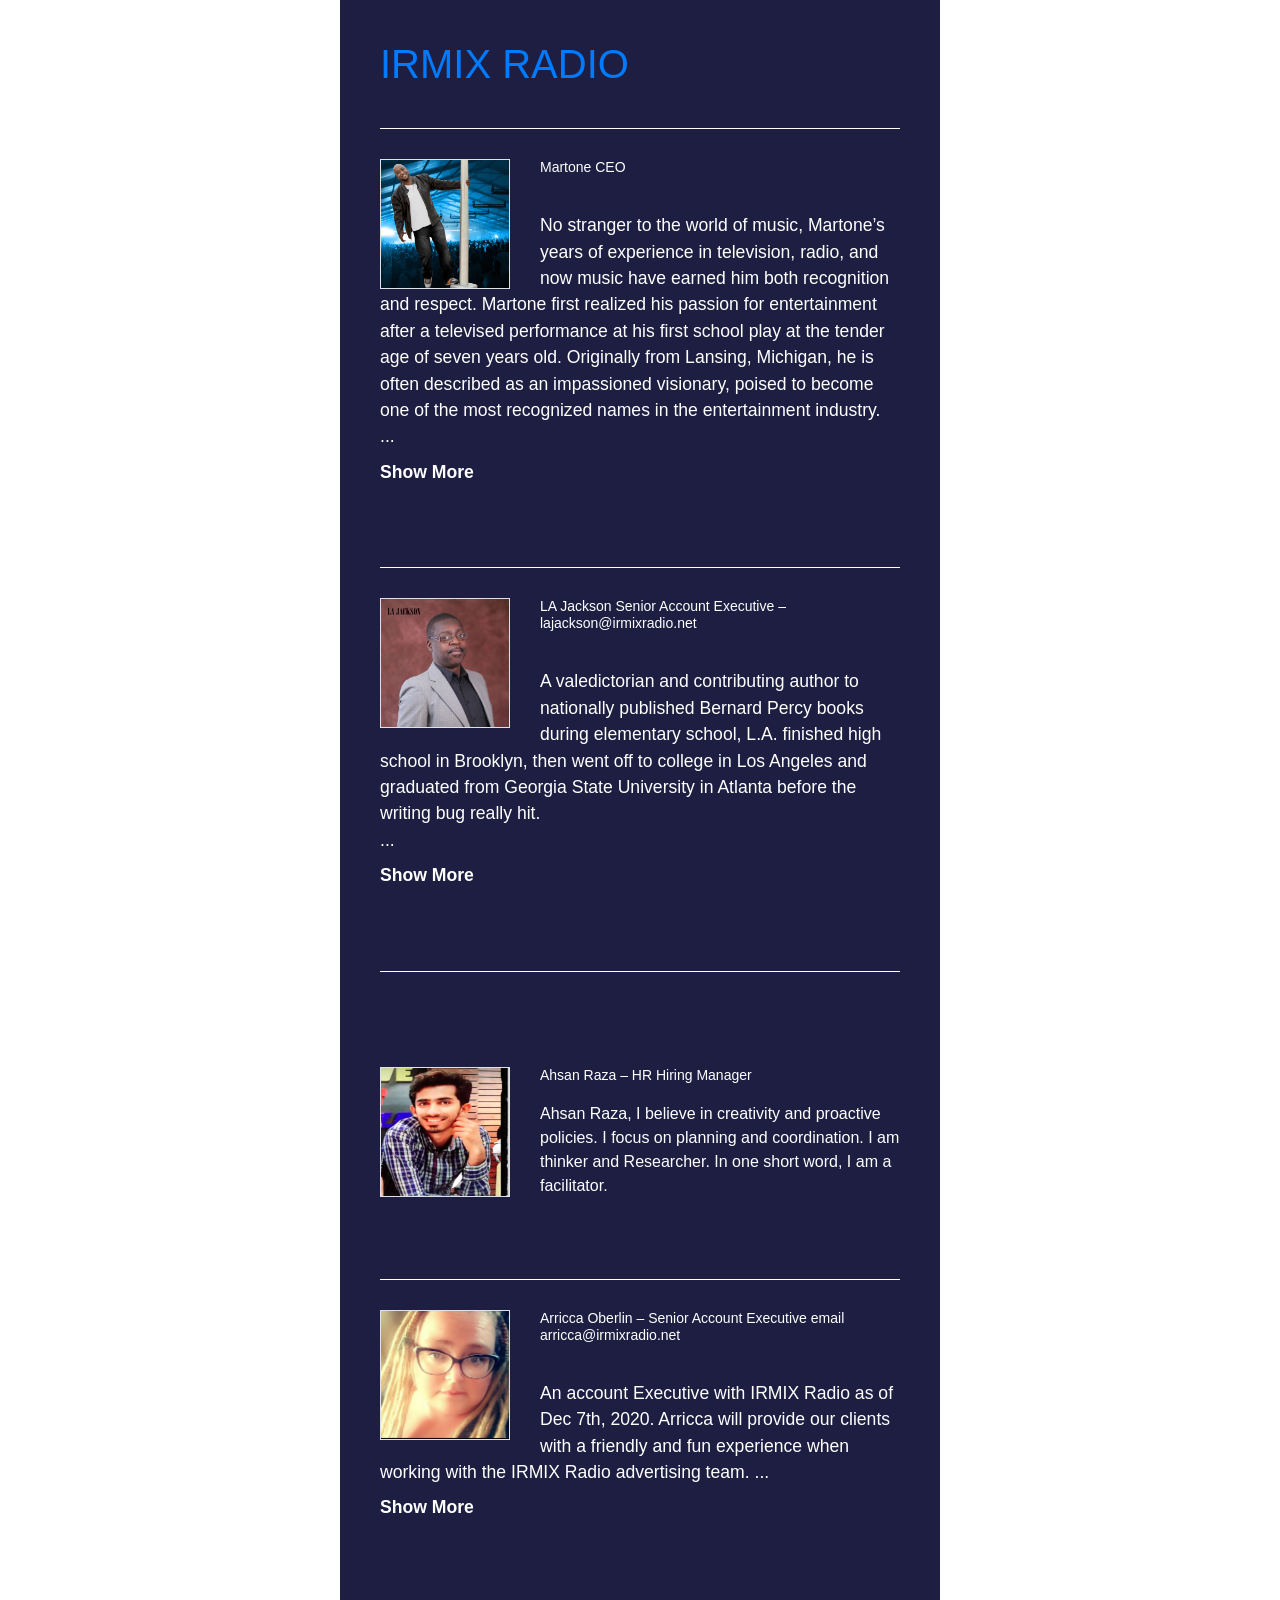
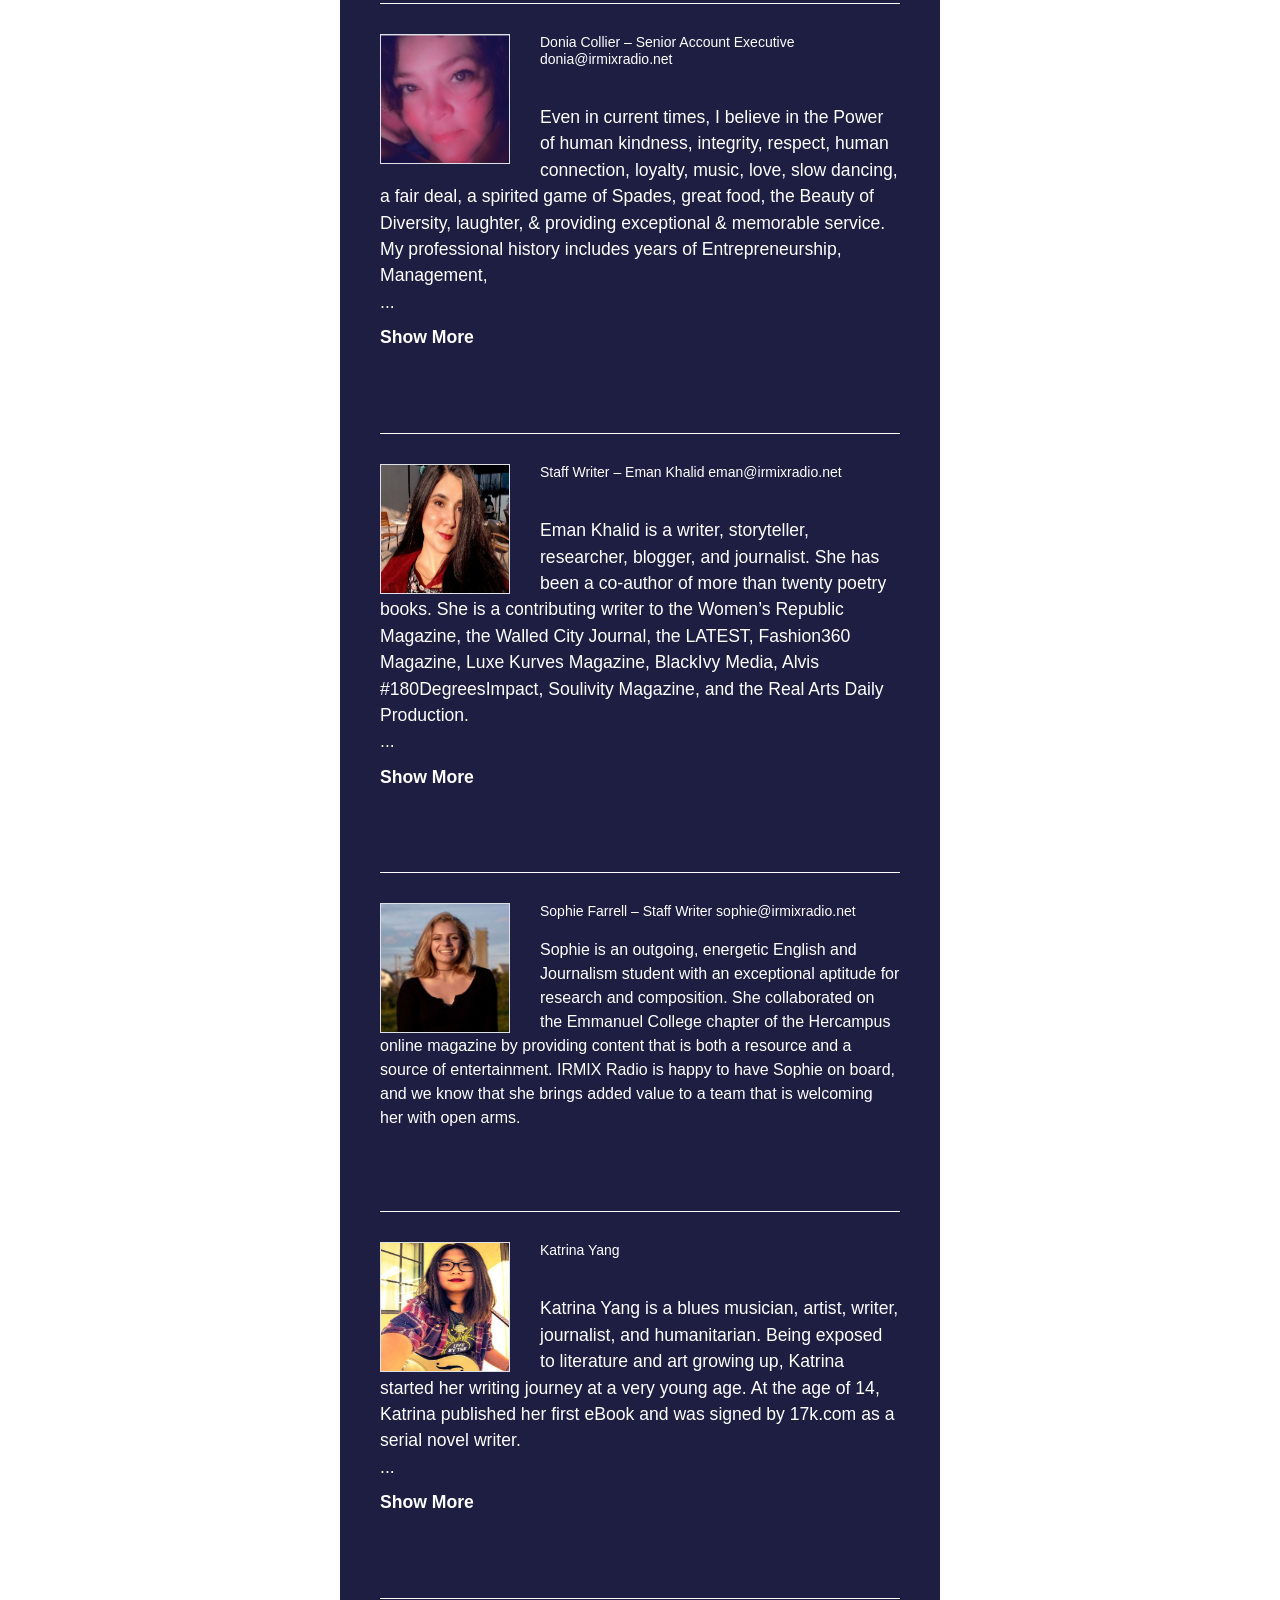
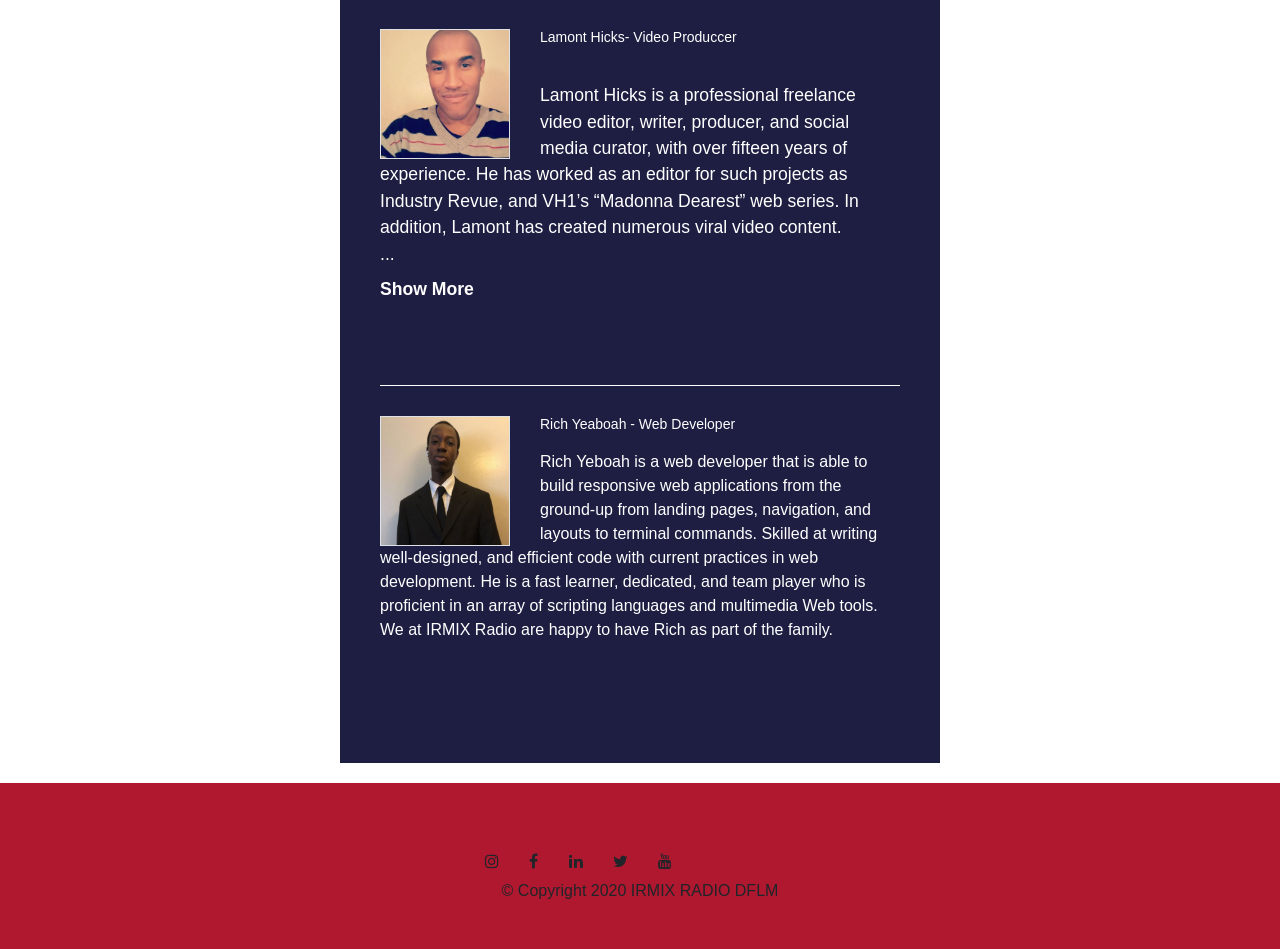
<file: index.html>
<!doctype html>
<html>
<head>
<meta charset="utf-8">
<title>Untitled Document</title>
	<script src="https://code.jquery.com/jquery-1.12.4.min.js"></script>
	<link rel="stylesheet" href="default.css">
	<script src="https://code.jquery.com/jquery-1.12.4.min.js"></script>
	<link rel="stylesheet" href="https://cdnjs.cloudflare.com/ajax/libs/font-awesome/4.7.0/css/font-awesome.min.css">
	<script src="https://code.jquery.com/jquery-3.3.1.slim.min.js" integrity="sha384-q8i/X+965DzO0rT7abK41JStQIAqVgRVzpbzo5smXKp4YfRvH+8abtTE1Pi6jizo" crossorigin="anonymous"></script>
	<script src="https://cdnjs.cloudflare.com/ajax/libs/popper.js/1.14.7/umd/popper.min.js" integrity="sha384-UO2eT0CpHqdSJQ6hJty5KVphtPhzWj9WO1clHTMGa3JDZwrnQq4sF86dIHNDz0W1" crossorigin="anonymous"></script>
	<script src="https://stackpath.bootstrapcdn.com/bootstrap/4.3.1/js/bootstrap.min.js" integrity="sha384-JjSmVgyd0p3pXB1rRibZUAYoIIy6OrQ6VrjIEaFf/nJGzIxFDsf4x0xIM+B07jRM" crossorigin="anonymous"></script>
	<link rel="stylesheet" href="https://stackpath.bootstrapcdn.com/bootstrap/4.3.1/css/bootstrap.min.css" integrity="sha384-ggOyR0iXCbMQv3Xipma34MD+dH/1fQ784/j6cY/iJTQUOhcWr7x9JvoRxT2MZw1T" crossorigin="anonymous">
	<style type="text/css">
<style>
body {background-color:#a08ea0;}
    .showmore {
  font-size: 1.1em;
  margin-top: 1.5em;
}

.showmore .more, .showmore.show .dots {
  display: none
}

.showmore.show .more {
  display: inline
}

.showmore a {
  cursor: pointer;
  display: block;
  margin-top: 0.5em;
  margin-bottom: 1em;
  font-weight: bold;
}
	
</style>
</head>
<body>


	
<div id="page" class="container">
		<div id="content">
			<div id="box1">
				<h1 class="title"><a href="#">IRMIX RADIO</a></h1>
			</div>
			<div>
				<ul class="style1">
					
					
					<!-- MARTONE-->
					<li class="seven" id="seven">
						<h3><em><img src="Martone.jpg" alt="" width="130" height="130" class="alignleft border" /></em>Martone CEO</h3>
						<p class="showmore">No stranger to the world of music, Martone’s years of experience in television, radio, and now music have earned him both recognition and respect. Martone first realized his passion for entertainment after a televised performance at his first school play at the tender age of seven years old. Originally from Lansing, Michigan, he is often described as an impassioned visionary, poised to become one of the most recognized names in the entertainment industry. 
							 <br>
							<span class="dots">...</span><span class="more">
							The positive feedback from the audience at a young age, no doubt helped to cement his determination to succeed. At the age of 13 years old, Martone became one of the youngest television producers/directors at Continental Cablevision public access producer’s course and produced his very own music video program called Video Control. Video Control aired on channel 37 Monday nights at 10:00 p.m. for 13 seasons. During that time, Martone had the opportunity to interview such celebrities as Will Smith, Queen Latifah, En Vogue, Vanilla Ice, Public Enemy, UNV, and many more. Soon after the conclusion of Video Control, Martone moved to Detroit, Michigan to pursue his passion and further his education in television production and graduated from Specs Howard School of Media Arts. From there he wanted to take his career in television to a higher level, sadly due to the economic downturn of 2008, it was not meant to be. 

						Initially, the song had been scheduled for release on March 1, 2019, but due to the success of Good Love, he did not want to interfere with the promotion of that song. So, Love Out Loud was released on May 31, 2019, to critical acclaim. On November 21, 2019, Martone won The Silver Medal Award for Outstanding Achievement with the Erogenous Zone album in the Electronic Dance Music category. On March 17, 2020, Martone was nominated for a Detroit Music Award for Outstanding Electronic Recording Erogenous Zone. Due to COVID-19, Martone did not attend the awards ceremony. Due to the worldwide pandemic, and the social unrest of 2020, Martone was unable to perform due to social distancing, and mandatory shutdowns. Later in the year, a few people had started planting the seed asking when and if he was going to bring the radio station back. “I knew that I wanted to do it, but it has to be done the right way, it needs to be bigger and better than before.”On October 27, 2020, Martone incorporated IRMIX Radio, LLC and set a relaunch date of Monday, March 1, 2021, exactly eight years to the day when IRMIX Radio premiered the first time. Upon the relaunch of IRMIX Radio in March 2021, listeners can expect to be able to stream the station anywhere in the world through IRMIX Radio’s website, a ROKU television app, and a monthly magazine that will be available for order only upon demand. The station will still offer the initial staples of the terrestrial programming but seeks to add high-quality talk shows and seeks to serve as a one-stop-shop for all thing’s entertainment and more.“It is my mission to create a legacy that will last beyond me, IRMIX Radio is here to stay.”
							</span>
						<a>Show More</a></p>
					</li>
					<!-- MARTONE END -->
					
					
					
					
					<!-- LA Jackson-->
					<li class="eight" id="eight">
						<h3><em><img src="LA Jackson.jpg" alt="" width="130" height="130" class="alignleft border" /></em>LA Jackson Senior Account Executive – lajackson@irmixradio.net</h3>
						<p class="showmore">A valedictorian and contributing author to nationally published Bernard Percy books during elementary school, L.A. finished high school in Brooklyn, then went off to college in Los Angeles and graduated from Georgia State University in Atlanta before the writing bug really hit.  
							 <br>
							<span class="dots">...</span><span class="more">
							An internship led to a 10-year marketing job with CBS Records/Sony Music, where L.A. worked with almost every act on the record label, implemented dozens of sales/marketing campaigns, received numerous gold/platinum albums, awards, and traveled throughout the U.S., Canada, and Jamaica attending industry events. Becoming a recording studio owner, audiovisual technician, and manager for a global audiovisual company, L.A. now owns media company MKM Multimedia Works and in 2001, executive-produced the Million Mom March’s Atlanta Artists Against Gun Violence compilation CD, which featured top Atlanta based recording acts. In 2002, L.A. secured an international commercial with The GAP for Grammy-winning Arrested Development’s Baba Oje. Additional projects and music-related books are currently underway, as L.A. initiates his ‘6 books in 5 years’ plan, starting with MUSICOLOGY 2101: A QUICK START GUIDE TO MUSIC ‘BIZ’ HISTORY now available on Amazon.

							With a clear vision of where he wants to go, L.A. is at his best working with successful people towards a unified goal. A quote that L.A. picked up from mentor/author/educator Bernard Percy (bernardpercy.com) is: “Everything turns out right in the end – if it isn’t right, it isn’t the end.” Follow L.A. Jackson at www.facebook.com/damusicmonLA is very excited to be apart of the IRMIX Radio team and is looking forward to sharing his knowledge and experience to tap into its unlimited potential and growth.

							</span>
						<a>Show More</a></p>
					</li>
					<!-- LA Jackson END -->
					
					
					<li></li>
					
					<!-- AHSAN -->
					<li class="first">
						<h3><em><img src="Ahsan Raza.png" alt="" width="130" height="130" class="alignleft border" /></em>Ahsan Raza – HR Hiring Manager </h3>
						<p>Ahsan Raza, I believe in creativity and proactive policies. I focus on planning and coordination. I am thinker and Researcher. In one short word, I am a facilitator.</p>
					</li>
					<!-- AHSAN END -->
					
					<!-- ARRICCAN -->
					<li>
						<h3><em><img src="Arricca Oberlin.jpg" alt="" width="130" height="130" class="alignleft border" /></em>Arricca Oberlin – Senior Account Executive email arricca@irmixradio.net</h3>
						<p class="showmore">An account Executive with IRMIX Radio as of Dec 7th, 2020. Arricca will provide our clients with a friendly and fun experience when working with the IRMIX Radio advertising team.  
							<span class="dots">...</span><span class="more">Arricca looks forward to making an abundance of new friends. In New York, Arricca was a member of the Calcium Fire Department Auxiliary. She did fundraising for the department, along with assisting in emergency situations. Arricca previously worked in management and sales for many national companies. “I am excited to dedicate my future to IRMIX Radio and our clients. I am passionate about making lifetime connections. ” She said.</span>
						 <a>Show More</a>
						</p>
		
					</li>
					<!-- ARRICCAN END -->
					
					<!--DONIA-->
					<li class="third" id="third">
						<h3><em><img src="Donia 2 Collier.jpg" alt="" width="130" height="130" class="alignleft border" /></em>Donia Collier – Senior Account Executive donia@irmixradio.net</h3>
						<p class="showmore">Even in current times, I believe in the Power of human kindness, integrity, respect, human connection, loyalty, music, love, slow dancing, a fair deal, a spirited game of Spades, great food, the Beauty of Diversity, laughter, & providing exceptional & memorable service. My professional history includes years of Entrepreneurship, Management, 
							 <br>
							<span class="dots">...</span><span class="more">
							& Sales; an East coast Regional Buyer & Distributor; a Creative Director for an online magazine, for which I also co-authored concert reviews & took photos that were published in that same magazine; & the year 2021 will mark my 8 th year as a Registered Tax Preparer. Professional accomplishments have been accepting a position that came with the challenge of turning a company almost $1M dollars in debt into a profit-producing machine & we accomplished our goal in 10 short dynamic months. I’ve proudly accepted Top Sales certificates & plaques. Finding myself in the media pit at concerts, the excited frenzy of the crowd surrounding me & I’m capturing pictures of artists that I’ve listened to & loved for over half of my life was Incredible! Sharing backstage & open access with these legendary artists marked a proud achievement.

						Greatest memories from trade show trips as a Regional Buyer; if suitcases could only talk, honey, the stories they would tell!! Vegas, Miami Beach & New Jersey; a niche industry, where everyone encouraged everyone else to succeed. Proving it true: THERE IS ENOUGH FOR EVERYONE TO EAT. & countless moments that turned teams of strangers into fast friends. Personal accomplishments/contributions are co-coaching 4 years of girls’ youth softball; humbly serving lunches at a local homeless shelter; many years of volunteering in my children’s schools, tutoring young readers, assisting with the school store, & both Accelerated Reader & Accelerated Math. I volunteered to run a fundraiser to automate our Elementary School Library & together, those amazing children sold over $10,000 in cookie dough & popcorn, marking the most successful 1 st time Elementary fundraiser in that company’s history. I’ve had a lifelong love affair with diversity & the energy of human connection. Every day I aim to make others smile, pay random genuine compliments, hold doors open, Love My Children, Family & Friends with all my heart, make a difference in my life by making a difference in the lives of others & (in my Snoop Dogg voice) MAKE MONEY EVERY DAY! Many clients have become cherished friends & IRMIX Radio provides a platform that offers unlimited potential for growth, service & success. This Is About More Than Business; It Is About The Relationships! “People will forget what you said, People will forget what you did, but people will never forget how you made them feel.” – Maya Angelou. If music speaks to the soul & my soul’s frequency vibes on slow R&B, Baby!
						</span>
						<a>Show More</a></p>
					</li>
					<!--DONIA END-->
					
					<!--EMMA-->
					<li class="fourth" id="fourth">
						<h3><em><img src="Eman Khalid.png" alt="" width="130" height="130" class="alignleft border" /></em>Staff Writer – Eman Khalid eman@irmixradio.net</h3>
						<p class="showmore">Eman Khalid is a writer, storyteller, researcher, blogger, and journalist. She has been a co-author of more than twenty poetry books. She is a contributing writer to the Women’s Republic Magazine, the Walled City Journal, the LATEST, Fashion360 Magazine, Luxe Kurves Magazine, BlackIvy Media, Alvis #180DegreesImpact, Soulivity Magazine, and the Real Arts Daily Production. 
							 <br>
							<span class="dots">...</span><span class="more">
							Working as a Press Director for a non-profit organization named Unity for Equality, Eman Khalid is an English Language and Literature student with a profound passion for learning. Her writings mostly revolve around the topics of mental health, depression, anxiety, societal issues, history, female empowerment, emotional well-being, and spirituality. When she is not writing, you will find her reading history books, binge-watching murder documentaries on Netflix, listening to songs, stargazing, taking long walks at the beach, and capturing the beauty of nature through her camera lens.</span>
						<a>Show More</a></p>
					</li>
					<!--EMMA END -->
					
					<!--Sophie-->
					<li>
						<h3><em><img src="Sophie IRMIX Radio.JPG" alt="" width="130" height="130" class="alignleft border" /></em>Sophie Farrell – Staff Writer sophie@irmixradio.net</h3>
						<p>Sophie is an outgoing, energetic English and Journalism student with an exceptional aptitude for research and composition. She collaborated on the Emmanuel College chapter of the Hercampus online magazine by providing content that is both a resource and a source of entertainment. IRMIX Radio is happy to have Sophie on board, and we know that she brings added value to a team that is welcoming her with open arms.</p>
					</li>
					<!--Sophie END -->
					
					<!-- KATRINA-->
					<li class="fith" id="fith">
						<h3><em><img src="Katrina Yang Photo.jpg" alt="" width="130" height="130" class="alignleft border" /></em>Katrina Yang </h3>
						<p class="showmore">Katrina Yang is a blues musician, artist, writer, journalist, and humanitarian. Being exposed to literature and art growing up, Katrina started her writing journey at a very young age. At the age of 14, Katrina published her first eBook and was signed by 17k.com as a serial novel writer.
							 <br>
							<span class="dots">...</span><span class="more">
							She then traveled to Tibet, Southwest of China, Japan, Thailand, and the United Kingdom to study different music traditions and cultures while journaling her experience. In 2018, she came to the United States to pursue a bachelor's degree in fine art, majoring in Music Performance and Composition at California Institute of the Arts. During her stay, Katrina had the chance to dive deep into Hip Hop, R&B, and rap culture in the Los Angeles area. As a humanitarian, Katrina cares deeply about the ongoing crisis, social injustice, and others' welfare. In \n2018, she joined the Crisis Text Line as a crisis counselor to provide help and emotional support to people going through a hard time. In 2020, Katrina joined Coach Art as a music instructor offering free lessons to children with chronic disease. With her educational background in music and experience as a writer and humanitarian, she brings a unique perspective.</span>
						<a>Show More</a></p>
					</li>
					<!-- KATRINA END -->
					
					<!-- LAMONT-->
					<li class="six" id="six">
						<h3><em><img src="Lamont Hicks.jpg" alt="" width="130" height="130" class="alignleft border" /></em>Lamont Hicks- Video Produccer </h3>
						<p class="showmore">Lamont Hicks is a professional freelance video editor, writer, producer, and social media curator, with over fifteen years of experience. He has worked as an editor for such projects as Industry Revue, and VH1’s “Madonna Dearest” web series. In addition, Lamont has created numerous viral video content. 
							 <br>
							<span class="dots">...</span><span class="more">
							Most notably, singer Janet Jackson shared his tribute video to the victims of the Orlando massacre. Which was set to Jackson’s socially conscious song “Shoulda Known Better” from her 2015 album Unbreakable. The video was uploaded to her official YouTube channel and shared on all of her social media platforms. 
							
						Lamont also manages popular pages on the YouTube, Twitter, Instagram, and Facebook platforms. He has over 200,000+ followers across all of these platforms. Accumulating millions of views for the content that he has created and shared. Articles: Billboard write-up of Janet Jackson sharing Lamont’s content: https://www.billboard.com/articles/news/7407935/janet-jackson-orlando-shooting-video-tribute VH1’s Madonna Dearest web series(Lamont served as editor, writer, and producer on this web series)https://www.youtube.com/watch?v=69EJGAC35fo Animated content from Lamont’s personal YouTube channel(He co-wrote, produced, directed this web series, and voiced one of the main characters)https://www.youtube.com/watch?v=Fcm6icaQ2gg
							</span>
						<a>Show More</a></p>
					</li>
					<!-- LAMONT-->
					

					<!-- RICH-->
					<li>
						<h3><em><img src="Rich Yeaboah.jpg" alt="" width="130" height="130" class="alignleft border" /></em>Rich Yeaboah - Web Developer</h3>
						<p>Rich Yeboah is a web developer that is able to build responsive web applications from the ground-up from landing pages, navigation, and layouts to terminal commands. Skilled at writing well-designed, and efficient code with current practices in web development. He is a fast learner, dedicated, and team player who is proficient in an array of scripting languages and multimedia Web tools. 
						We at IRMIX Radio are happy to have Rich as part of the family. 
						</p>
					</li>
					<!-- RICH END -->
					
					
				</ul>
			</div>
		</div>
		</div>
					
	<div id="footer">
		<footer id="footer">
		<div class="container">
				<div id="social-icons" >
					<div class="container fade-in">
					<div class="row">             
						<div class="row justify-content-center">
							<div class="mass">
								<a class="btn btn-social-icon btn-instagram" href="http://google.com/"><i class="fa fa-instagram"></i></a>
								<a class="btn btn-social-icon btn-facebook" href="http://www.facebook.com/profile.php?id="><i class="fa fa-facebook"></i></a>
								<a class="btn btn-social-icon btn-linkedin" href="http://www.linkedin.com/"><i class="fa fa-linkedin"></i></a>
								<a class="btn btn-social-icon btn-twitter" href="http://twitter.com/"><i class="fa fa-twitter"></i></a>
								<a class="btn btn-social-icon btn-google" href="http://youtube.com/"><i class="fa fa-youtube"></i></a>
								</div>
								<div>
							</div>
						</div>
				   </div>
				   <div class="row justify-content-center">             
						<div class="col-auto">
							<h6>© Copyright 2020 IRMIX RADIO DFLM</h6>
						</div>
				   </div>
				</div>
					</div>  
				</div>
			</footer>
	</div>
	
<script>
document.querySelectorAll(".showmore").forEach(function (p) {
  p.querySelector("a").addEventListener("click", function () {
    p.classList.toggle("show");
    this.textContent = p.classList.contains("show") ? "Show Less" : "Show More";
  });
});
</script>

</body>
</html>
</file>
<file: default.css>
html, body {
  height: 100%;
  width: 100%;
  padding: 0;
  margin: 0;
}

body {
	margin: 0px;
	padding: 0px;
	background-color: #1b0052;
	font-family: 'Open Sans', sans-serif;
	font-size: 15pt;
	
}


h1, h2, h3 {
	margin: 0;
	padding: 0;
}

h2
{
	font-weight: 300;
	font-size: 2.50em;
}

p, ol, ul {
	margin-top: 0px;
}

p {
	line-height: 180%;
}

strong {
}

a {
	color: #FFFFFF;
}

a:hover {
	text-decoration: none;
}

a img {
	border: none;
}

img.border {
	border: 5px solid rgba(255,255,255,1);
}

img.alignleft {
	float: left;
	margin-right: 30px;
}

img.alignright {
	float: right;
}

img.aligncenter {
	margin: 0px auto;
}

hr {
	display: none;
}

#full-screen-background-image {
  z-index: -999;
  min-height: 100%;
  min-width: 1024px;
  width: 100%;
  height: auto;
  position: fixed;
  top: 0;
  left: 0;
}

#wrapper {
  position: relative;
  width: 100%;
  min-height: 600px;
  margin: 100px auto;
}

#wrapper {
	overflow: hidden;
}

.container {
	width: 1000px;
	margin: 0px auto;
}

.clearfix {
	clear: both;
}

#banner {
	margin-bottom: 30px;
}

/** HEADER */

#header-wrapper
{
	overflow: hidden;
	height: 80px;
	margin-bottom: 40px;
}

#header {
	overflow: hidden;
}

/** LOGO */

#logo {
	  float: left;
    display: block;
	 margin-left: auto;
  margin-right: auto;
	
}

#logo h1, #logo p {
	margin: 0px;
	line-height: normal;
}

#logo h1 a {
	padding-left: 40px;
	text-decoration: none;
	font-size: 1.50em;
	font-weight: 300;
	color: #FFFFFF;
}

/** MENU */

#menu {
	float: right;
	height: 80px;
}

#menu ul {
	margin: 0px;
	padding: 0px;
	list-style: none;
	line-height: normal;
}

#menu li {
	float: left;
	margin-right: 1px;
}

#menu a {
	display: block;
	height: 80px;
	padding: 0px 30px;
	line-height: 80px;
	text-decoration: none;
	text-transform: uppercase;
	background: #1d1e42;
}

#menu a:hover {
	text-decoration: none;
	background:#B01830;
}

#menu .active
{
	background: #B01830;
}

/** PAGE */

#page {
	overflow: hidden;
	margin-bottom: 20px;
}

/** CONTENT */

#content {
	width: 600px;
	padding: 40px;
	background: #1d1e42;
	margin-left: auto;
  margin-right: auto;
}

#content h2 a
{
	display: block;
	padding: 0px 0px 20px 0px;
	text-decoration: none;
	color: #FF181C;
}

#content #box1
{
	margin-bottom: 30px;
}

/** SIDEBAR */

#sidebar {
	float: right;
	width: 220px;
	padding: 40px;
}

#sidebar h2
{
	padding: 0px 0px 20px 0px;
	color: #FFFFFF;
}

/* Footer */

#footer {
	overflow: hidden;
	margin: 20px auto 0px auto;
	padding: 20px 0px;
	background: #B01830;
	display: flex;
	justify-content: center;
}

#footer p {
	text-align: center;
	font-size: 12px;
}

#footer a {
}

/** LIST STYLE 1 */

ul.style1 {
	margin: 0px;
	padding: 10px 0px 0px 0px;
	list-style: none;
}

ul.style1 li {
	clear: both;
	margin-bottom: 25px;
	padding: 20px 0px 40px 0px;
	border-top: 1px solid #FFFFFF;
	color:#ffffff;
}

ul.style1 h3 {
	display: block;
	padding: 10px 0px 10px 0px;
	font-size: 14px;
	color: #FFFFFF;
}

ul.style1 p {
	line-height: 150%;
	
}

ul.style1 .button-style {
	float: left;
	margin-top: 0px;
}

ul.style1 .first {
	padding-top: 0px;
	border-top: none;
	box-shadow: none;
}

/** LIST STYLE 3 */

ul.style3 {
	margin: 0px;
	padding: 0px;
	list-style: none;
}

ul.style3 li {
	padding: 10px 0px 10px 0px;
	border-top: 1px solid #000000;
	box-shadow: inset 0 1px 0 rgba(255,255,255,.10);
}

ul.style3 a {
	text-decoration: none;
	color: #949494;
}

ul.style3 a:hover {
	text-decoration: underline;
}

ul.style3 .first {
	padding-top: 0px;
	border-top: none;
	box-shadow: none;
}

ul.style3 .date {
	width: 87px;
	background-color: #A6349A;
	margin-top: 20px;
	height: 24px;
	line-height: 24px;
	text-align: center;
	font-size: 12px;
	color: #FFFFFF;
}

ul.style3 .first .date
{
	margin-top: 0px;
}

.button-style
{
	display: inline-block;
	background-color: #A6349A;
	margin-top: 20px;
	padding: 5px 30px;
	height: 24px;
	line-height: 24px;
	text-decoration: none;
	text-align: center;
	color: #FFFFFF;
}

.entry
{
	margin-bottom: 30px;
}

@media screen and (max-width: 600px) {
  .navbar a:not(:first-child) {display: none;}
  .navbar a.icon {
    float: right;
    display: block;
  }
}

@media screen and (max-width: 600px) {
  .logo {
    position: absolute;
    right: 0;
    bottom: 0;
  }
  .logo{
    float: none;
    display: block;
    text-align: left;
  }
}
</file>
